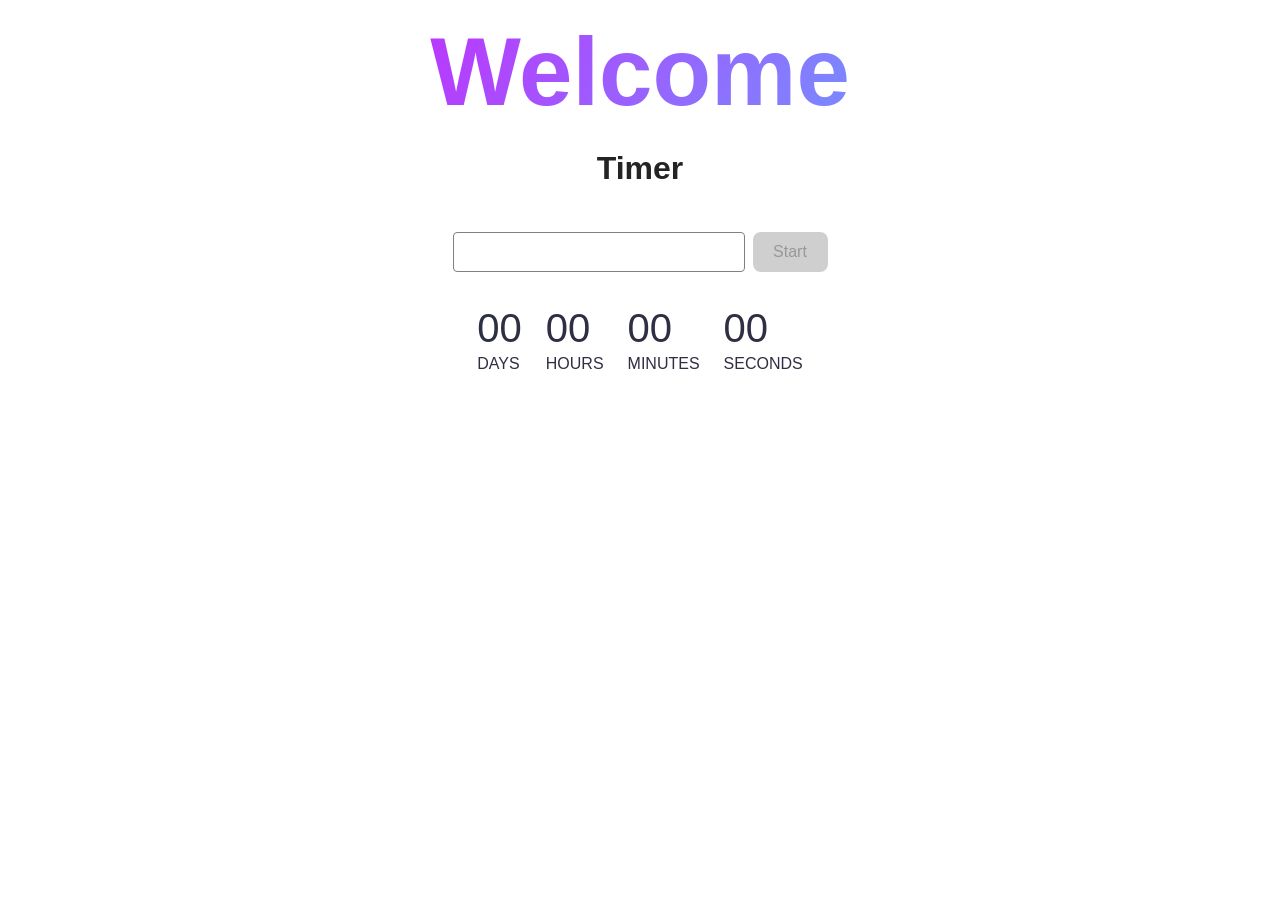
<file: src/1-timer.html>
<!DOCTYPE html>
<html lang="en">
  <head>
    <meta charset="UTF-8" />
    <meta http-equiv="X-UA-Compatible" content="IE=edge" />
    <meta name="viewport" content="width=device-width, initial-scale=1.0" />
    <title>Page 2</title>
    <link rel="stylesheet" href="./css/styles.css" />
  </head>
  <body>
    <load
      src="./partials/header.html"
      icon-path="./img/sprite.svg#logo"
      highlight-act="active"
    />

    <main>
      <div class="container">
        <h1 class="main-title">
          <span class="main-title-gradient">Welcome</span> Timer
        </h1>
        <load src="./partials/back-link.html" />
           <div class="timer-container">
            <input type="text" id="datetime-picker" />
            <button type="button" class="js-start-btn" data-start>Start</button>
            
            <div class="timer">
              <div class="field">
                <span class="value" data-days>00</span>
                <span class="label">Days</span>
              </div>
              <div class="field">
                <span class="value" data-hours>00</span>
                <span class="label">Hours</span>
              </div>
              <div class="field">
                <span class="value" data-minutes>00</span>
                <span class="label">Minutes</span>
              </div>
              <div class="field">
                <span class="value" data-seconds>00</span>
                <span class="label">Seconds</span>
              </div>
            </div>
            
           </div>
      </div>
    </main>

    <load src="./partials/footer.html" />
    <script type="module" src="./js/1-timer.js"></script>
  </body>
</html>
</file>
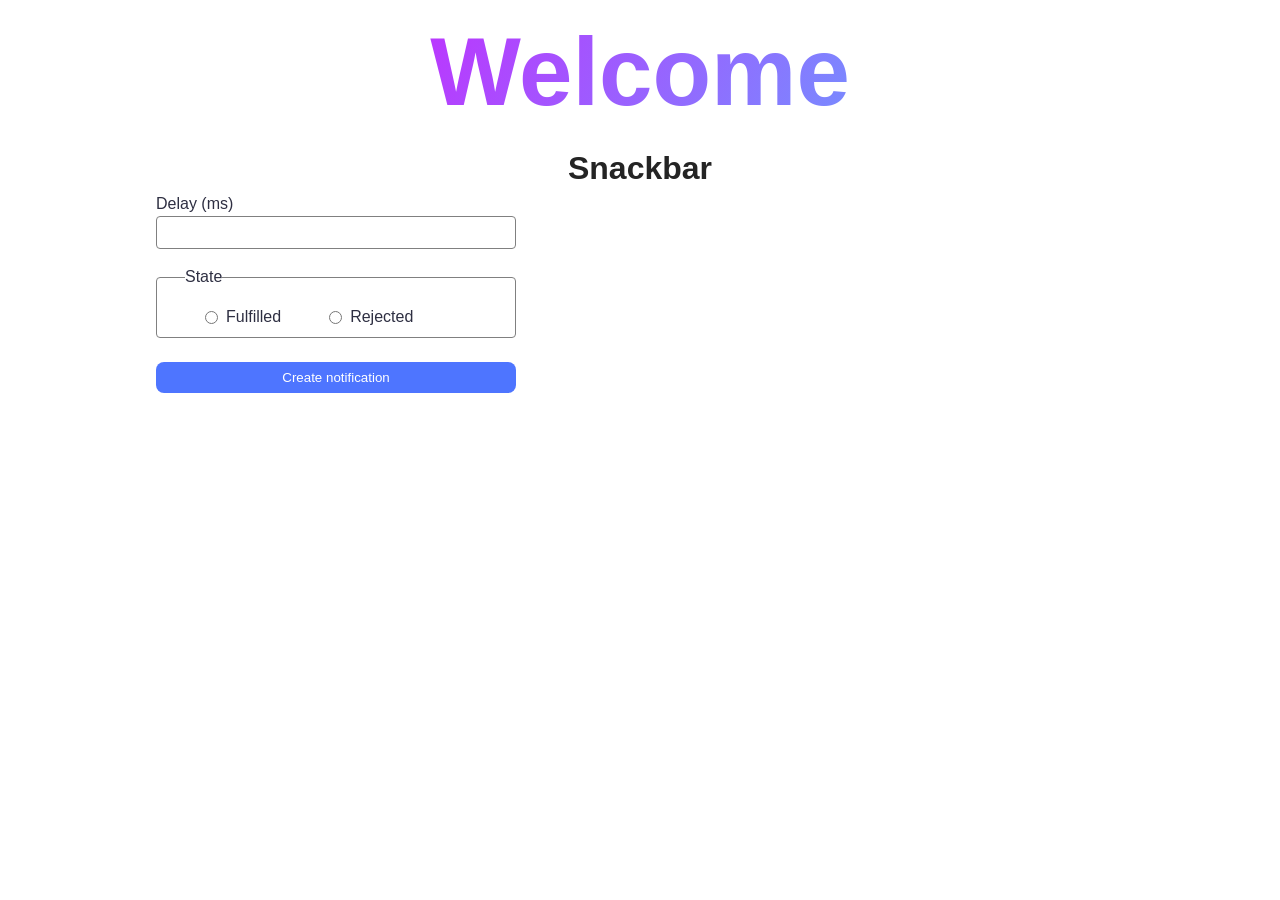
<file: src/2-snackbar.html>
<!DOCTYPE html>
<html lang="en">
  <head>
    <meta charset="UTF-8" />
    <meta http-equiv="X-UA-Compatible" content="IE=edge" />
    <meta name="viewport" content="width=device-width, initial-scale=1.0" />
    <title>Page 3</title>
    <link rel="stylesheet" href="./css/styles.css" />
  </head>
  <body>
    <load
      src="./partials/header.html"
      icon-path="./img/sprite.svg#logo"
      highlight-curr="active"
    />

    <main>
      <div class="container">
        <h1 class="main-title">
          <span class="main-title-gradient">Welcome</span> Snackbar
        </h1>
        <load src="./partials/back-link.html" />
      </div>

      <form class="form">
        <label>
          Delay (ms)
          <input type="number" name="delay" required class="delay" />
        </label>
      
        <fieldset>
          <legend>State</legend>
          <label>
            <input type="radio" name="state" value="fulfilled" required class="resolve"/>
            Fulfilled
          </label>
          <label>
            <input type="radio" name="state" value="rejected" required class="reject"/>
            Rejected
          </label>
        </fieldset>
      
        <button type="submit" class="create-btn">Create notification</button>
      </form>
      
    </main>

    <load src="./partials/footer.html" />
    <script type="module" src="./js/2-snackbar.js"></script>
  </body>
</html>
</file>
<file: src/css/styles.css>
/**
  |============================
  | include css partials with
  | default @import url()
  |============================
*/
/* Common styles */
@import url('./reset.css');
@import url('./base.css');
@import url('./container.css');
@import url('./animations.css');

/* Sections style */
@import url('./header.css');
@import url('./vite-promo.css');
@import url('./badges.css');
@import url('./back-link.css');
@import url('./footer.css');
@import url('./timer.css');
@import url('./snackbar.css');
</file>
